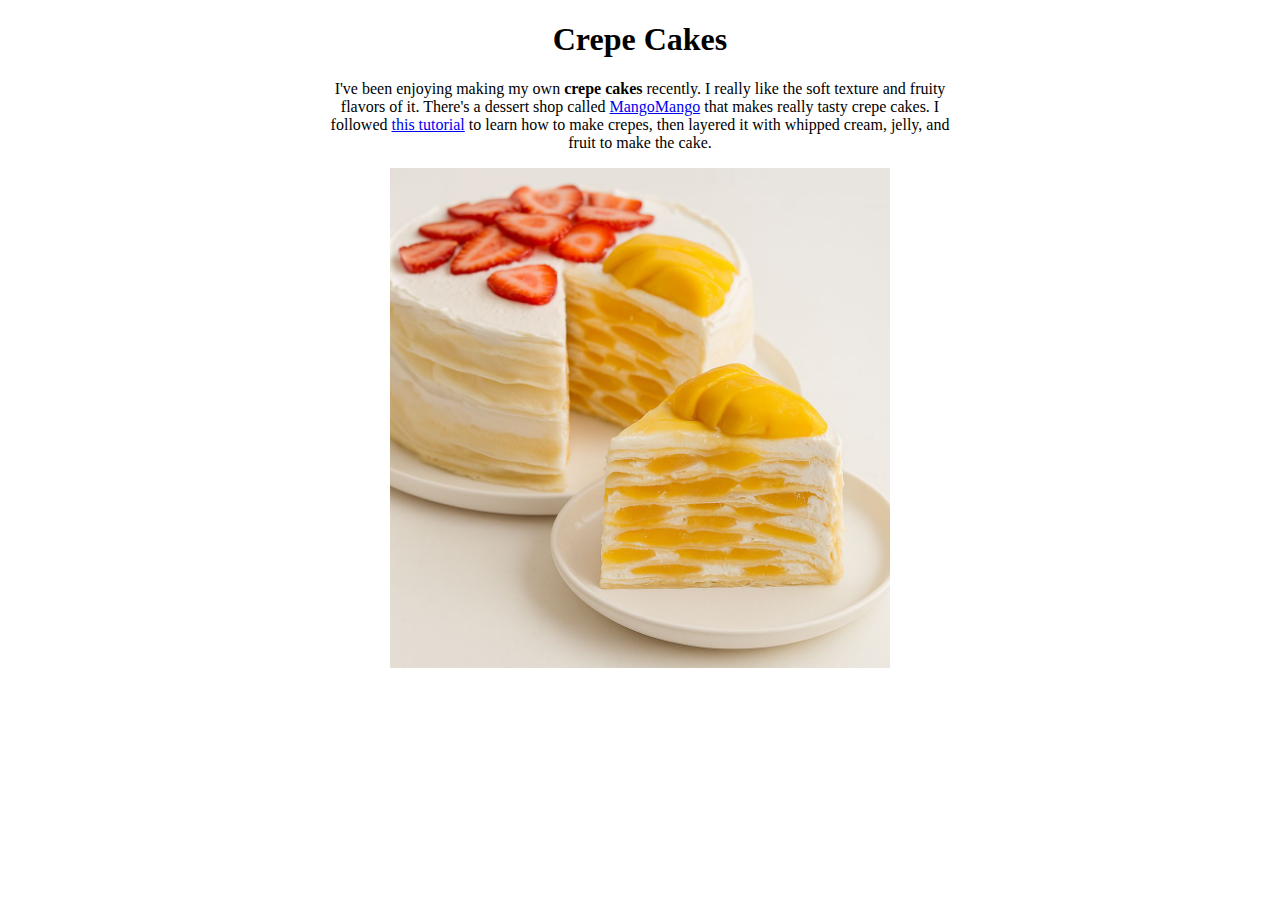
<file: A6_firstWebpage/index.html>
<!DOCTYPE html>
<html>
  <head>
    <meta charset="utf-8">

    <title>Assignment 6</title>
    <link href="https://fonts.googleapis.com/css?family=Open+Sans+Condensed:300|Sonsie+One" rel="stylesheet" type="text/css">
    <!-- <link rel="stylesheet" href="style.css"> -->

  </head>
  <body style= "width: 50%; text-align: center; margin: auto;">
    <h1>Crepe Cakes</h1>

    <p>I've been enjoying making my own <strong>crepe cakes</strong> recently. I really like the soft texture and fruity flavors of it. There's a dessert shop called <a href="https://www.mangomangodessert.com/">MangoMango</a> that makes really tasty crepe cakes. I followed <a href="https://www.youtube.com/watch?v=FfGjDceNRVo&t=588s">this tutorial</a> to learn how to make crepes, then layered it with whipped cream, jelly, and fruit to make the cake.</p>

    <img
        src="crepeCake.jpg"
        alt="Strawberry and mango crepe cake"
        width="500" />
  </body>
  </html>
</file>
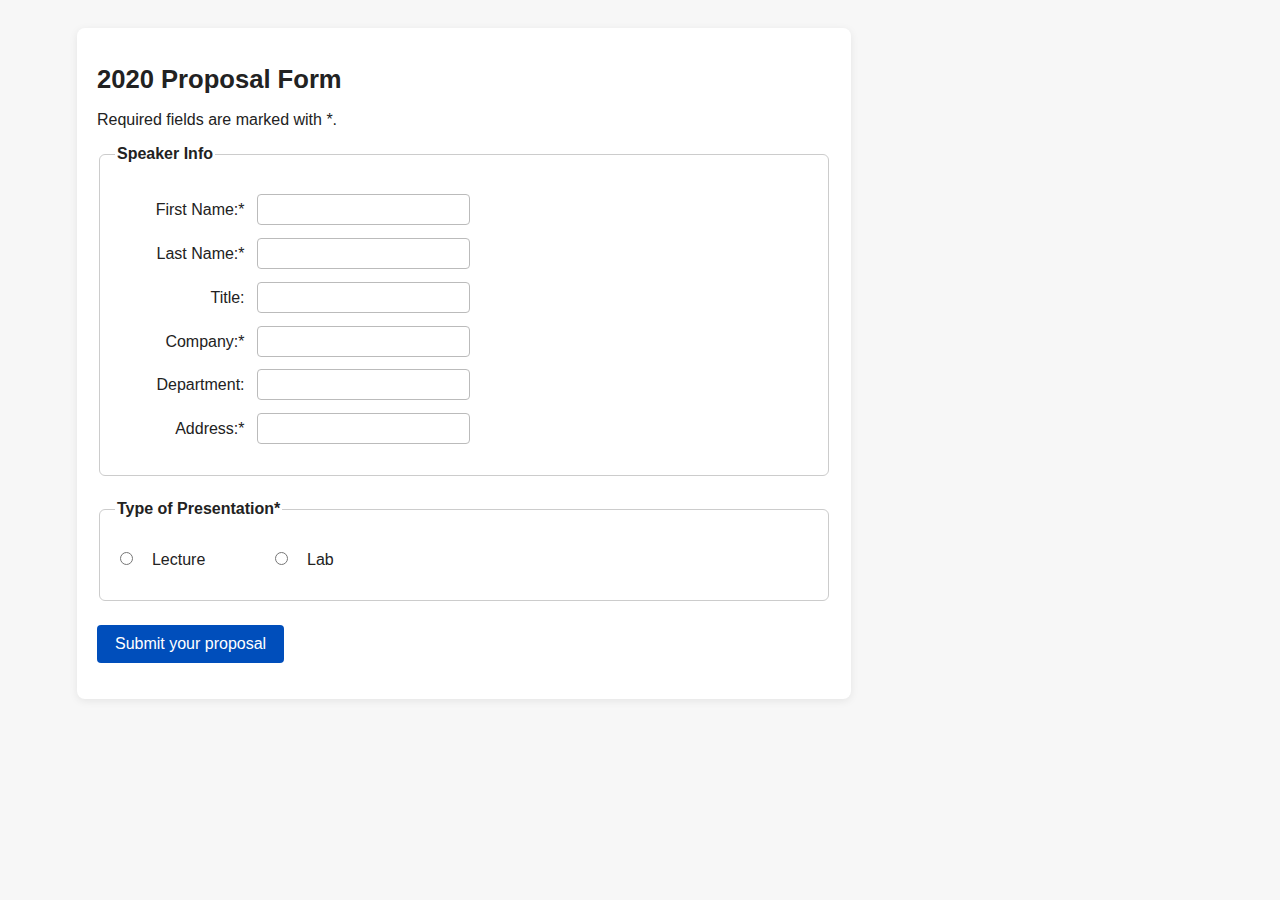
<file: A11_forms/form-exercise1.html>
<!DOCTYPE html>
<html lang="en">
<head>
<meta charset="utf-8" />
<title>2020 Speaker Proposal Form</title>
<!-- note that case matters for the link to the CSS file. 
 --- make sure the case of your file names and directories match. -->
 <link rel="stylesheet"  href="css/form.css" />  

<!-- allow html5 to run in older versions of IE -->   
<!--[if lt IE 9]>
  <script src="http://html5shiv.googlecode.com/svn/trunk/html5.js"></script>
  <![endif]-->

</head>

<body>

<div id="wrapper">
<form action="" method="post" id="proposal2020">

<div id="formcol1">


 <h1>2020 Proposal Form</h1>
 <p>Required fields are marked with *.</p>

 <fieldset>
 <legend>Speaker Info</legend>
    <ul>
        <li>
            <label for="fstspkr1">First Name:*</label>
            <input id="fstspkr1" name="fstspkr1" type="text" class="reqfield" />
        </li>
        <li>
            <label for="lstname1">Last Name:*</label>
            <input id="lstname1" name="lstname1" type="text" class="reqfield" />
        </li>
        <li>
            <label for="spkrtitle1">Title:</label>
            <input id="spkrtitle1" name="spkrtitle1" type="text"/>
        </li>
        <li>
            <label for="company1">Company:*</label>
            <input id="company1" name="company1" type="text" class="reqfield" />
        </li>
        <li>
            <label for="department1">Department:</label>
            <input id="department1" name="department1" type="text"/>
        </li>
        <li>
            <label for="address1">Address:*</label>
            <input id="address1" name="address1" type="text" class="reqfield" />
        </li>
    </ul>
</fieldset>
</div> <!-- end of formcol1 div -->

<div id="multchoice">
    
    <fieldset>
    <legend>Type of Presentation*</legend>
        <p>
        <span><input value="1" id="TypeofPres_lec" name="p-type"
        type="radio"/><label for="TypeofPres_lec">Lecture</label>
        </span>
        <span><input value="2" id="TypeofPres_lab" name="p-type"
        type="radio"/><label for="TypeofPres_lab">Lab</label></span>
        </p>
    </fieldset>

    <p class="submit-button">    
        <input type="submit" value="Submit your proposal" />
    </p>
</div> <!-- end of multchoice div -->


</form>

	
</div> <!-- end wrapper div -->
</body>
</html>
</file>
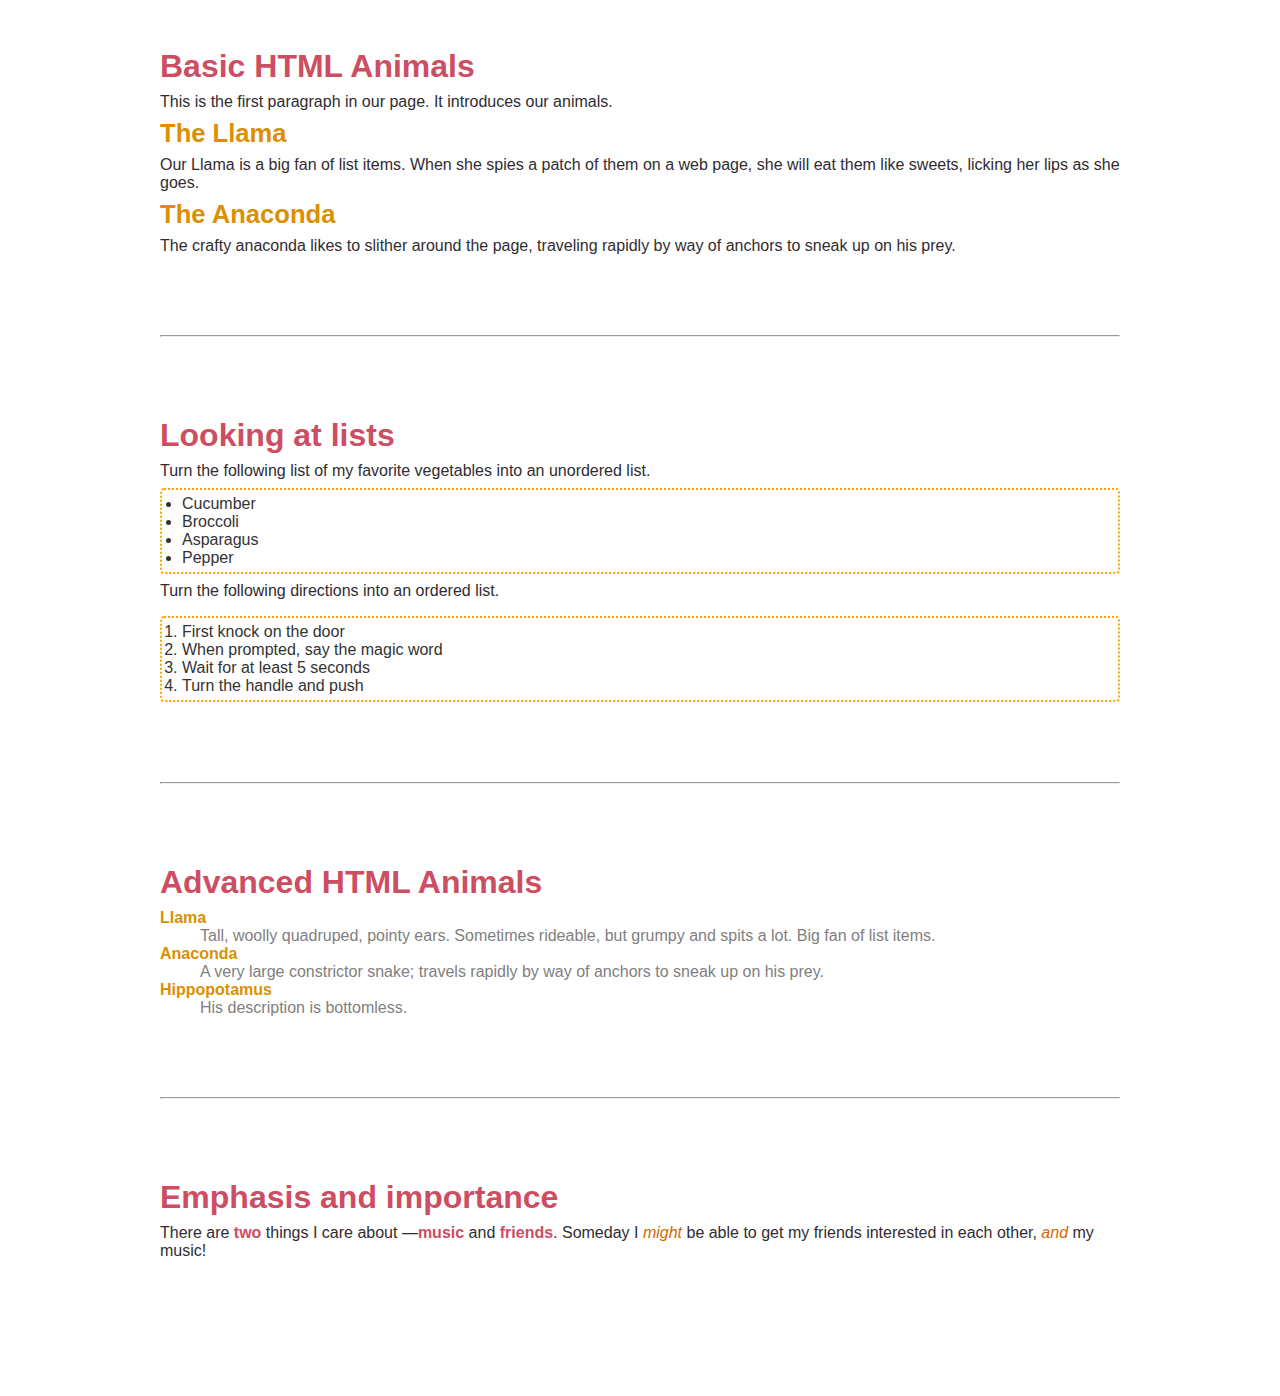
<file: A7_cssBasics/A7.html>
<!DOCTYPE html>
<html>
  <head>
    <meta charset="utf-8">

    <title>Assignment 7</title>
    <link href="https://fonts.googleapis.com/css?family=Open+Sans+Condensed:300|Sonsie+One" rel="stylesheet" type="text/css">
    <link rel="stylesheet" href="style.css">

  </head>
  <body>
    <!-- EXERCISE 1 -->
    <h1>Basic HTML Animals</h1>

    <p>This is the first paragraph in our page. It introduces our animals.</p>

    <h2>The Llama</h2>

    <p>Our Llama is a big fan of list items. When she spies a patch of them on a web page, she will eat them like sweets, licking her lips as she goes.</p>

    <h2>The Anaconda</h2>

    <p>The crafty anaconda likes to slither around the page, traveling rapidly by way of anchors to sneak up on his prey.</p>

    <hr>

    <!-- EXERCISE 2 -->
    <h1>Looking at lists</h1>

    <p>Turn the following list of my favorite vegetables into an unordered list.</p>

    <ul>
    <li>Cucumber</li>
    <li>Broccoli</li>
    <li>Asparagus</li>
    <li>Pepper</li>
    </ul>

    <p>Turn the following directions into an ordered list.</p>

    <ol>
    <li>First knock on the door</li>
    <li>When prompted, say the magic word</li>
    <li>Wait for at least 5 seconds</li>
    <li>Turn the handle and push</li>
    </ol>

    <hr>

    <!-- EXERCISE 3 -->
    <h1>Advanced HTML Animals</h1>

    <dl>
    <dt>Llama</dt>
    <dd>
        Tall, woolly quadruped, pointy ears. Sometimes rideable, but grumpy and
        spits a lot. Big fan of list items.
    </dd>
    <dt>Anaconda</dt>
    <dd>
        A very large constrictor snake; travels rapidly by way of anchors to sneak
        up on his prey.
    </dd>
    <dt>Hippopotamus</dt>
    <dd>His description is bottomless.</dd>
    </dl>

    <hr>

    <!-- EXERCISE 4 -->
    <h1>Emphasis and importance</h1>

    <p> There are <strong>two</strong> things I care about —<strong>music</strong> and <strong>friends</strong>. Someday I <em>might</em> be able to get my friends interested in each other, <em>and</em> my music!</p>
  </body>
  </html>
</file>
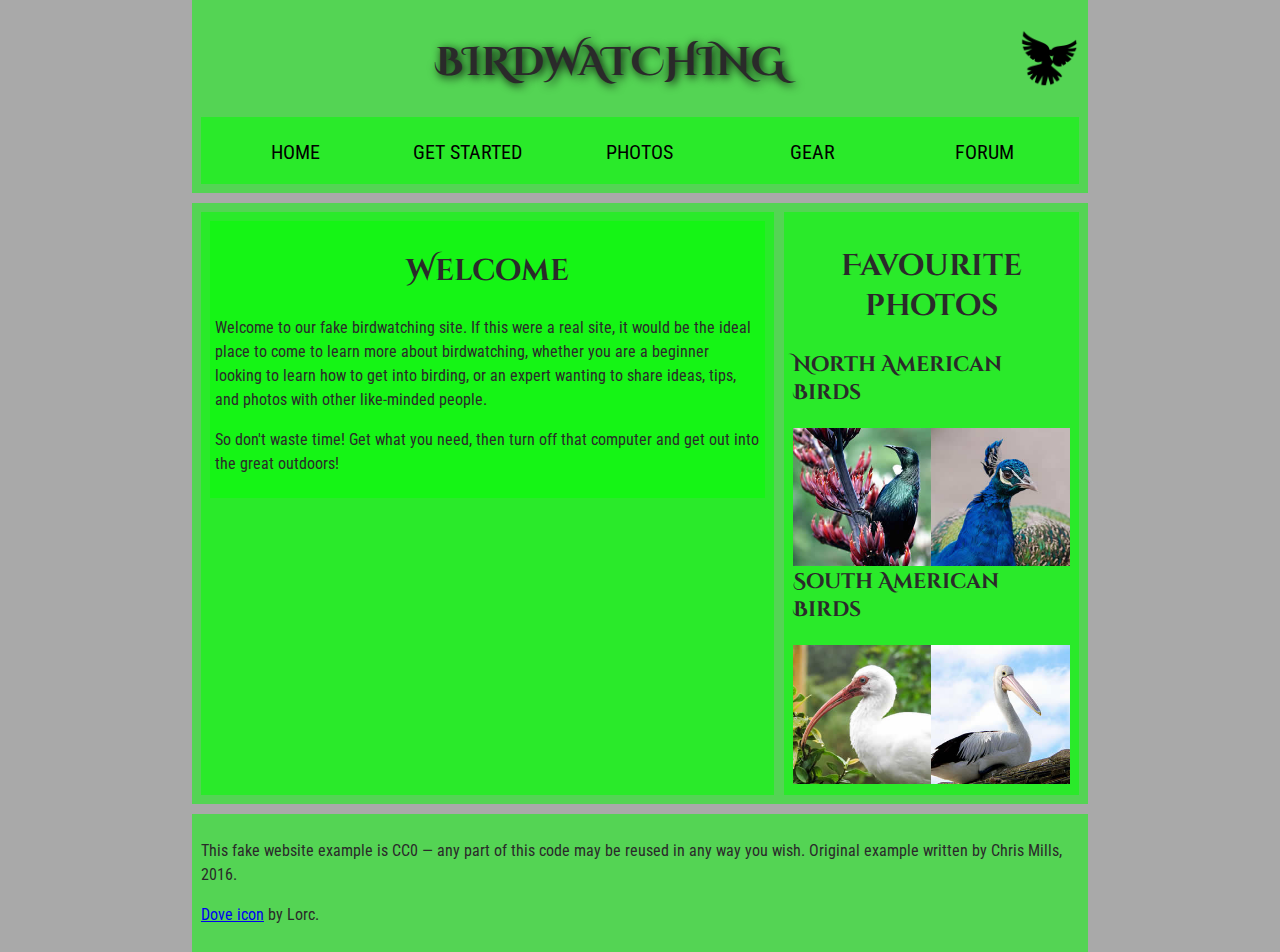
<file: A8_addingStructure/birdwatching.html>
<!DOCTYPE html>
<html lang="en">
  <head>
    <meta charset="utf-8">
    <title>Birds</title>
    <link href="https://fonts.googleapis.com/css?family=Roboto+Condensed:300%7CCinzel+Decorative:700" rel="stylesheet">
    <link rel="stylesheet" href="bwStyle.css">

    <!--[if lt IE 9]>
      <script src="https://cdnjs.cloudflare.com/ajax/libs/html5shiv/3.7.3/html5shiv.js"></script>
    <![endif]-->
  </head>

  <body>
    <!-- <div class="flex-container"> -->

    <header role="banner">
        <h1>Birdwatching</h1>
        <img src="images/dove.png" alt="a simple dove logo">

        <nav>
            <ul>
                <li><span>Home</span></li>
                <li><a href="#">Get started</a></li>
                <li><a href="#">Photos</a></li>
                <li><a href="#">Gear</a></li>
                <li><a href="#">Forum</a></li>
            </ul>
        </nav>
    </header>

    <main>
      
    <section>
      <article>
        <h2>Welcome</h2>
        
        
        <p>Welcome to our fake birdwatching site. If this were a real site, it would be the ideal place to come to learn more about birdwatching, whether you are a beginner looking to learn how to get into birding, or an expert wanting to share ideas, tips, and photos with other like-minded people.</p>

        <p>So don't waste time! Get what you need, then turn off that computer and get out into the great outdoors!</p>
        </article>
    </section>

    <!-- <section> -->
      <aside role="complementary">
        <h2>Favourite photos</h2>
        <h3>North American Birds</h3>

        <a href="images/favorite-1.jpg"><img src="images/favorite-1_th.jpg" alt="Small black bird, black claws, long black slender beak, links to larger version of the image"></a>
        
        <a href="images/favorite-2.jpg"><img src="images/favorite-2_th.jpg" alt="Top half of a pretty bird with bright blue plumage on neck, light colored beak, blue headdress, links to larger version of the image"></a>
        <h3>
        South American Birds
        </h3>
        <a href="images/favorite-3.jpg"><img src="images/favorite-3_th.jpg" alt="Top half of a large bird with white plumage, very long curved narrow light colored break, links to larger version of the image"></a>
        <a href="images/favorite-4.jpg"><img src="images/favorite-4_th.jpg" alt="Large bird, mostly white plumage with black plumage on back and rear, long straight white beak, links to larger version of the image"></a>
      </aside>
    <!-- </section> -->
    </main>

    <footer>
      <p>This fake website example is CC0 — any part of this code may be reused in any way you wish. Original example written by Chris Mills, 2016.</p>

      <p><a href="http://game-icons.net/lorc/originals/dove.html">Dove icon</a> by Lorc.</p>
      </div>
    </footer>
  <!-- </div> -->

  </body>
</html>
</file>
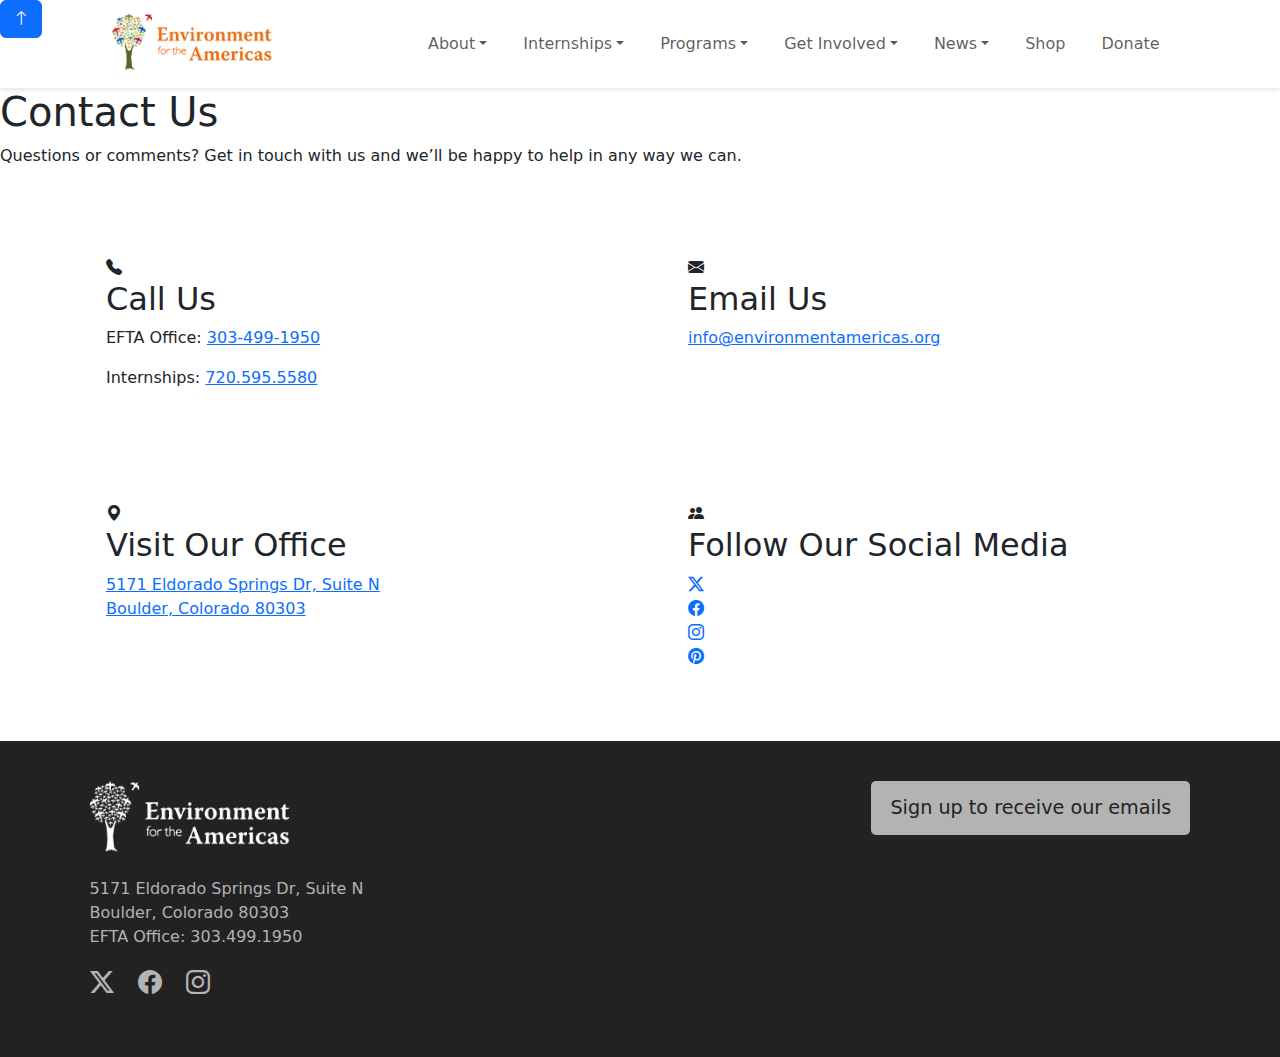
<file: finalProject/contact.html>
<!DOCTYPE html>
<html lang="en">
<head>
    <meta charset="UTF-8">
    <meta name="viewport" content="width=device-width, initial-scale=1.0">
    <title>Contact Us | Environment for the Americas</title>
    <link rel="icon" href="images/EFTA_favicon.png" type="image/x-icon">
    <link href="https://cdnjs.cloudflare.com/ajax/libs/bootstrap/5.3.0/css/bootstrap.min.css" rel="stylesheet">
    <link rel="preconnect" href="https://fonts.googleapis.com">
    <link href="https://fonts.googleapis.com/css2?family=Raleway:wght@400;600;700&display=swap" rel="stylesheet">
    <link rel="stylesheet" href="https://cdn.jsdelivr.net/npm/bootstrap-icons@1.11.1/font/bootstrap-icons.css">
    <link href="style.css" rel="stylesheet">
   
</head>
<body>
    <div id="navbar-placeholder"></div>

    <header>
        <div class="black-overlay"></div>
        <div class="header-content">
            <h1>Contact Us</h1>
            <div class="divider"></div>
            <p>Questions or comments? Get in touch with us and we’ll be happy to help in any way we can.</p>
        </div>
    </header>

    <main id="maincontent">
        <section class="contact-info container py-5">
            <div class="row g-5">
          
              <div class="col-md-6">
                <div class="info-card p-4">
                  <i class="bi bi-telephone-fill icon"></i>
                  <h2>Call Us</h2>
                  <p>EFTA Office: <a href="">303-499-1950</a></p>
                  <p>Internships: <a href="">720.595.5580</a></p>
                </div>
              </div>
          
              <div class="col-md-6">
                <div class="info-card p-4">
                  <i class="bi bi-envelope-fill icon"></i>
                  <h2>Email Us</h2>
                  <a href="tempPage.html">info@environmentamericas.org</a>
                </div>
              </div>
          
              <div class="col-md-6">
                <div class="info-card p-4">
                  <i class="bi bi-geo-alt-fill icon"></i>
                  <h2>Visit Our Office</h2>
                  <a href="https://maps.app.goo.gl/yMAkmSGNGHXE9nzL7" target="_blank">5171 Eldorado Springs Dr, Suite N<br>
                     Boulder, Colorado 80303</a>
                </div>
              </div>
          
              <div class="col-md-6">
                <div class="info-card p-4">
                  <i class="bi bi-people-fill icon"></i>
                  <h2>Follow Our Social Media</h2>
                  <ul class="list-unstyled mb-0">
                    <li>
                        <a href="https://x.com/enviroamericas" target="_blank" aria-label="Twitter X"><i class="bi bi-twitter-x"></i></a>
                      </li>
                      <li>
                          <a href="https://www.facebook.com/EnvironmentfortheAmericas" target="_blank" aria-label="Facebook"><i class="bi bi-facebook"></i></a>
                      </li>
                      <li>
                          <a href="https://www.instagram.com/environmentamericas/" target="_blank" aria-label="Instagram"><i class="bi bi-instagram"></i></a>
                      </li>
                    <li>
                        <a href="https://www.pinterest.com/efta/" target="_blank" aria-label="Pinterest"><i class="bi bi-pinterest"></i></a>
                    </li>
                  </ul>
                </div>
              </div>
          
            </div>
          </section>
    </main>

    <button id="scrollTopBtn" class="btn btn-primary position-fixed" aria-label="Scroll to top">
        <i class="bi bi-arrow-up"></i>
    </button>      

    <div id="footer-placeholder"></div>

    <script src="https://cdnjs.cloudflare.com/ajax/libs/bootstrap/5.3.0/js/bootstrap.bundle.min.js"></script>
    <script src="script.js"></script>

</body>
</html>
</file>
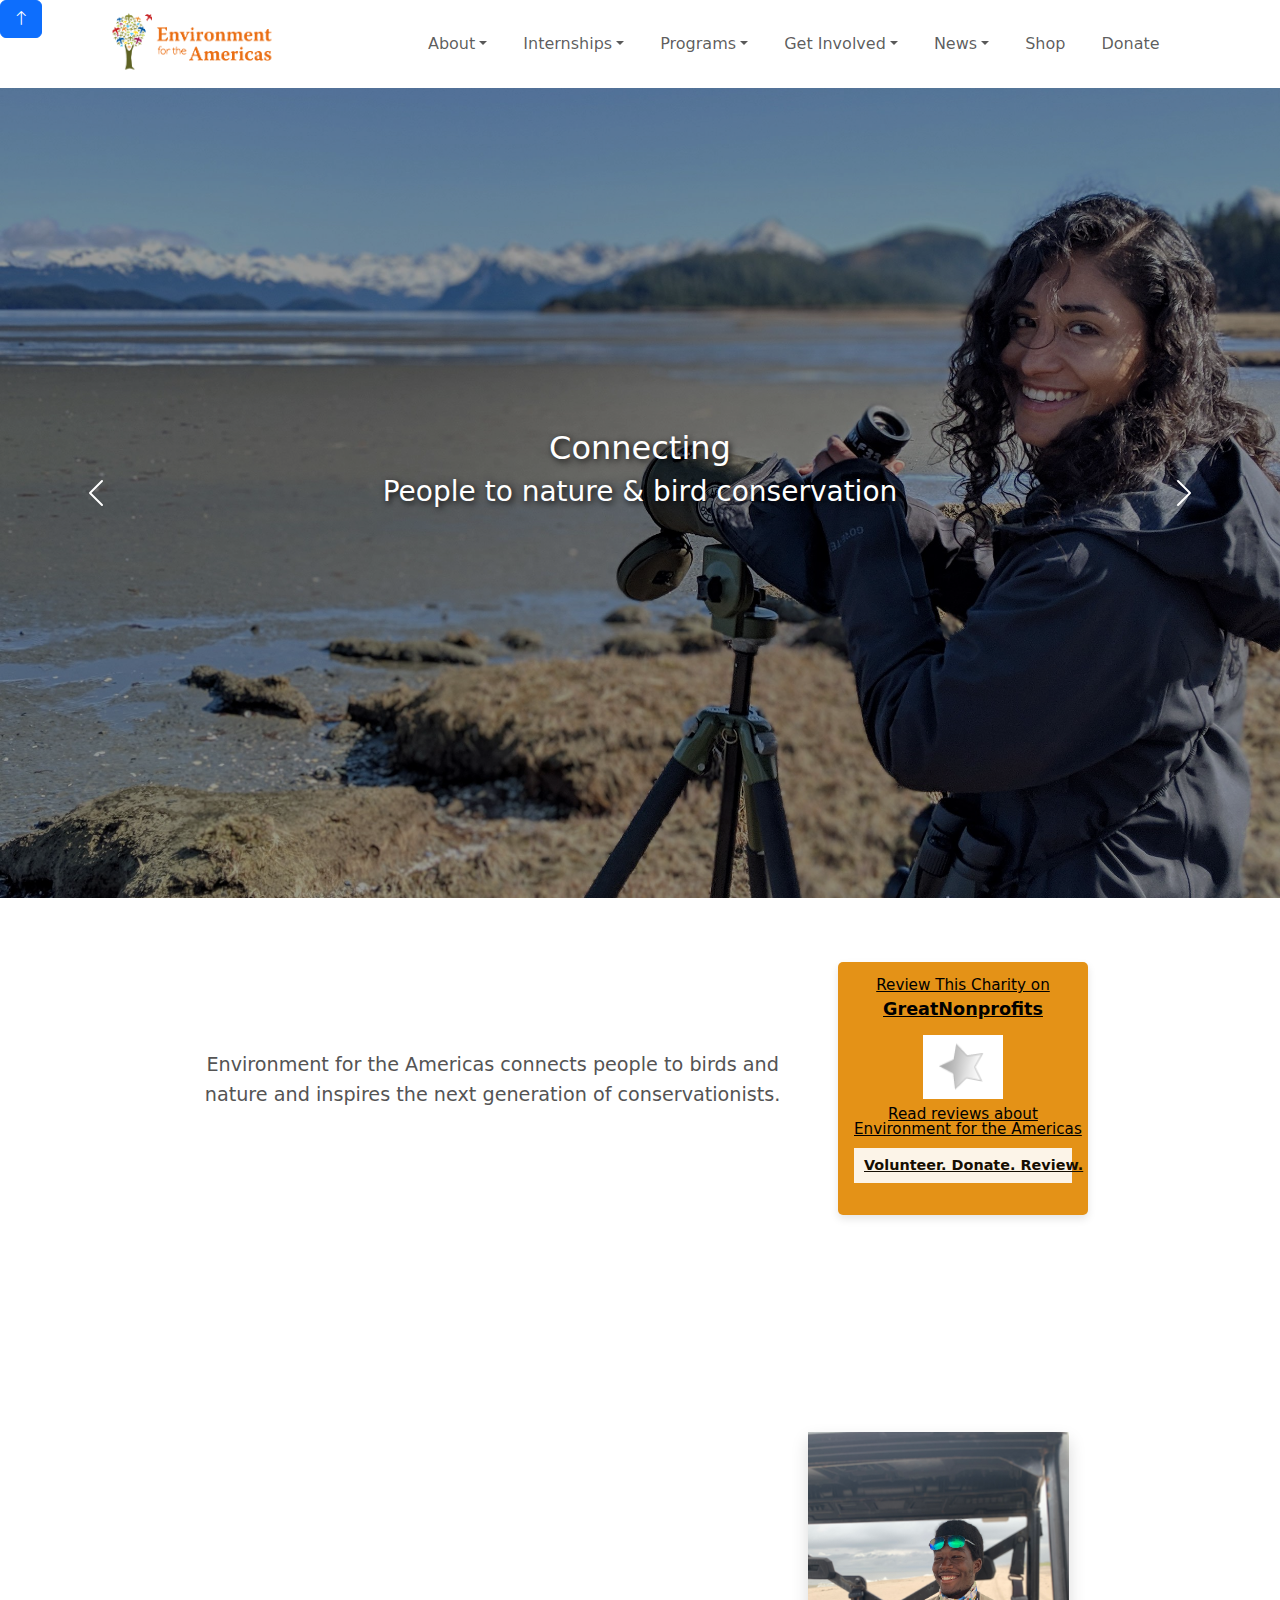
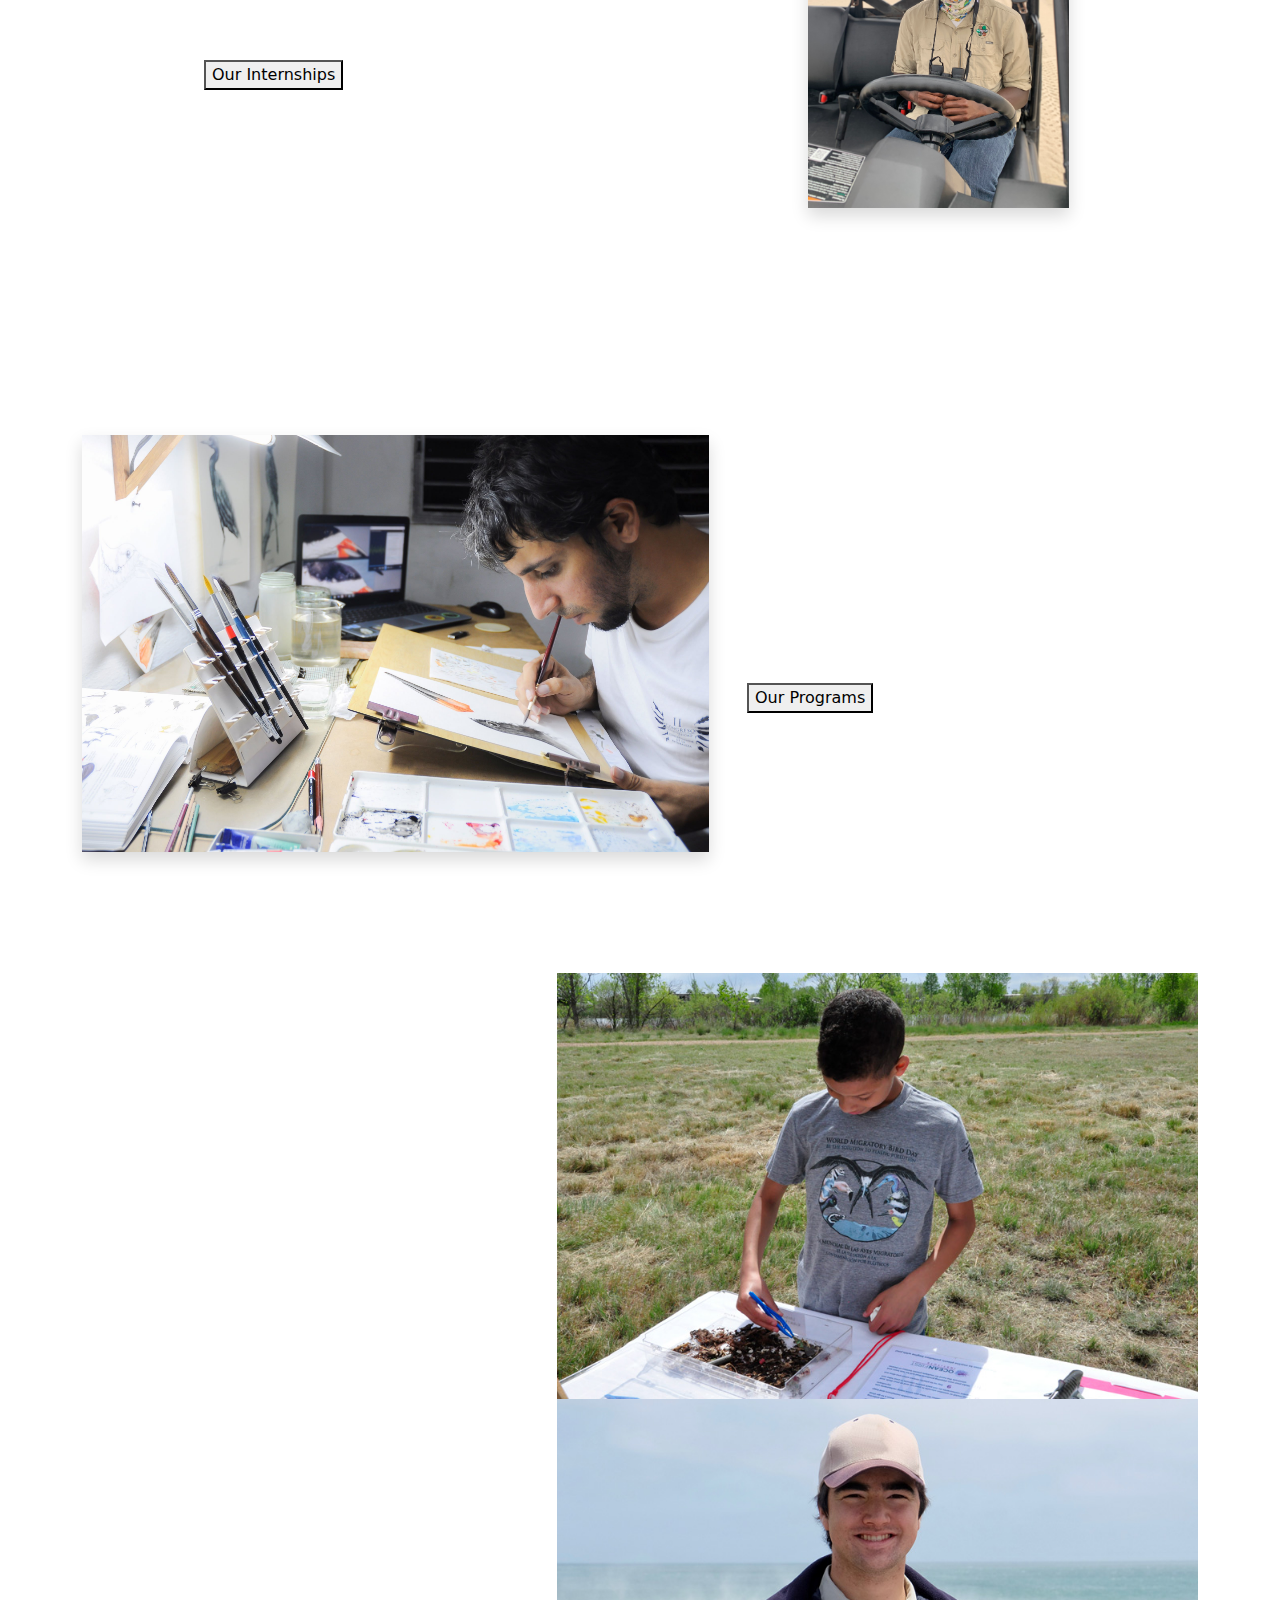
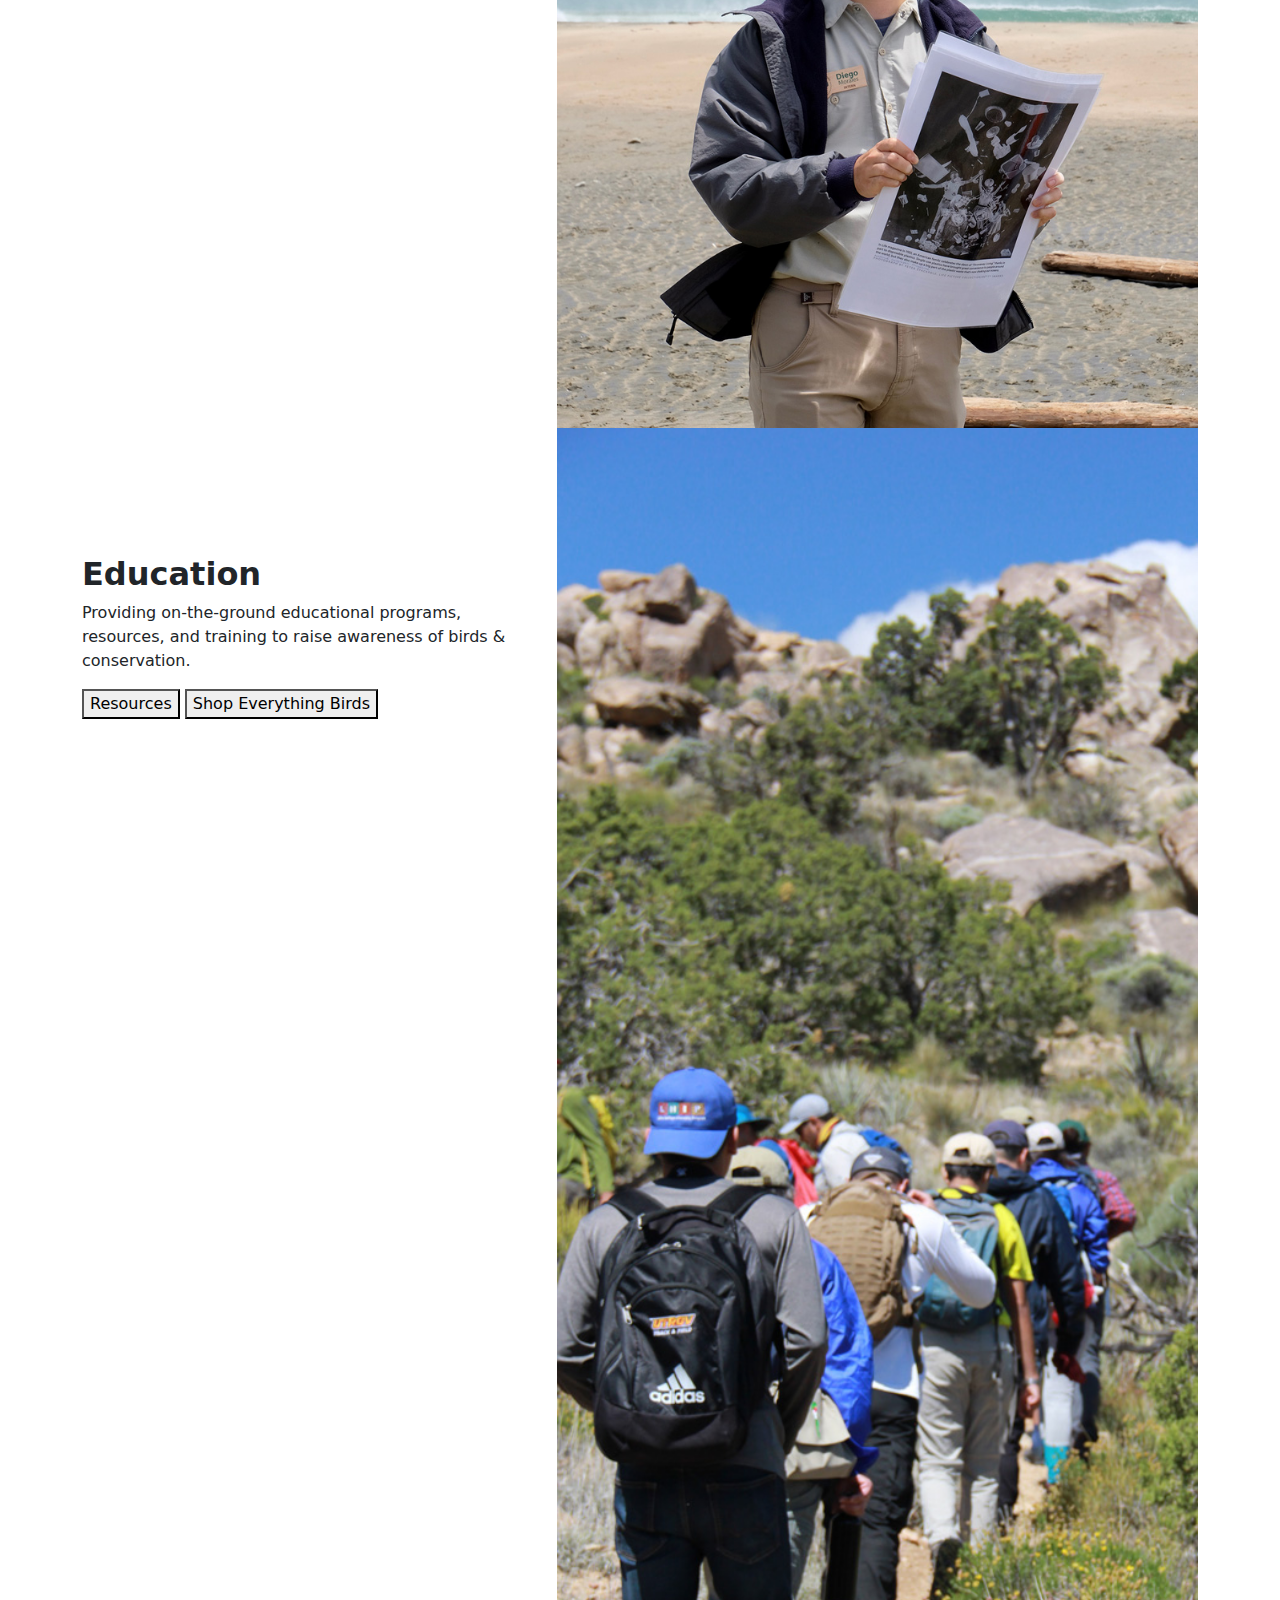
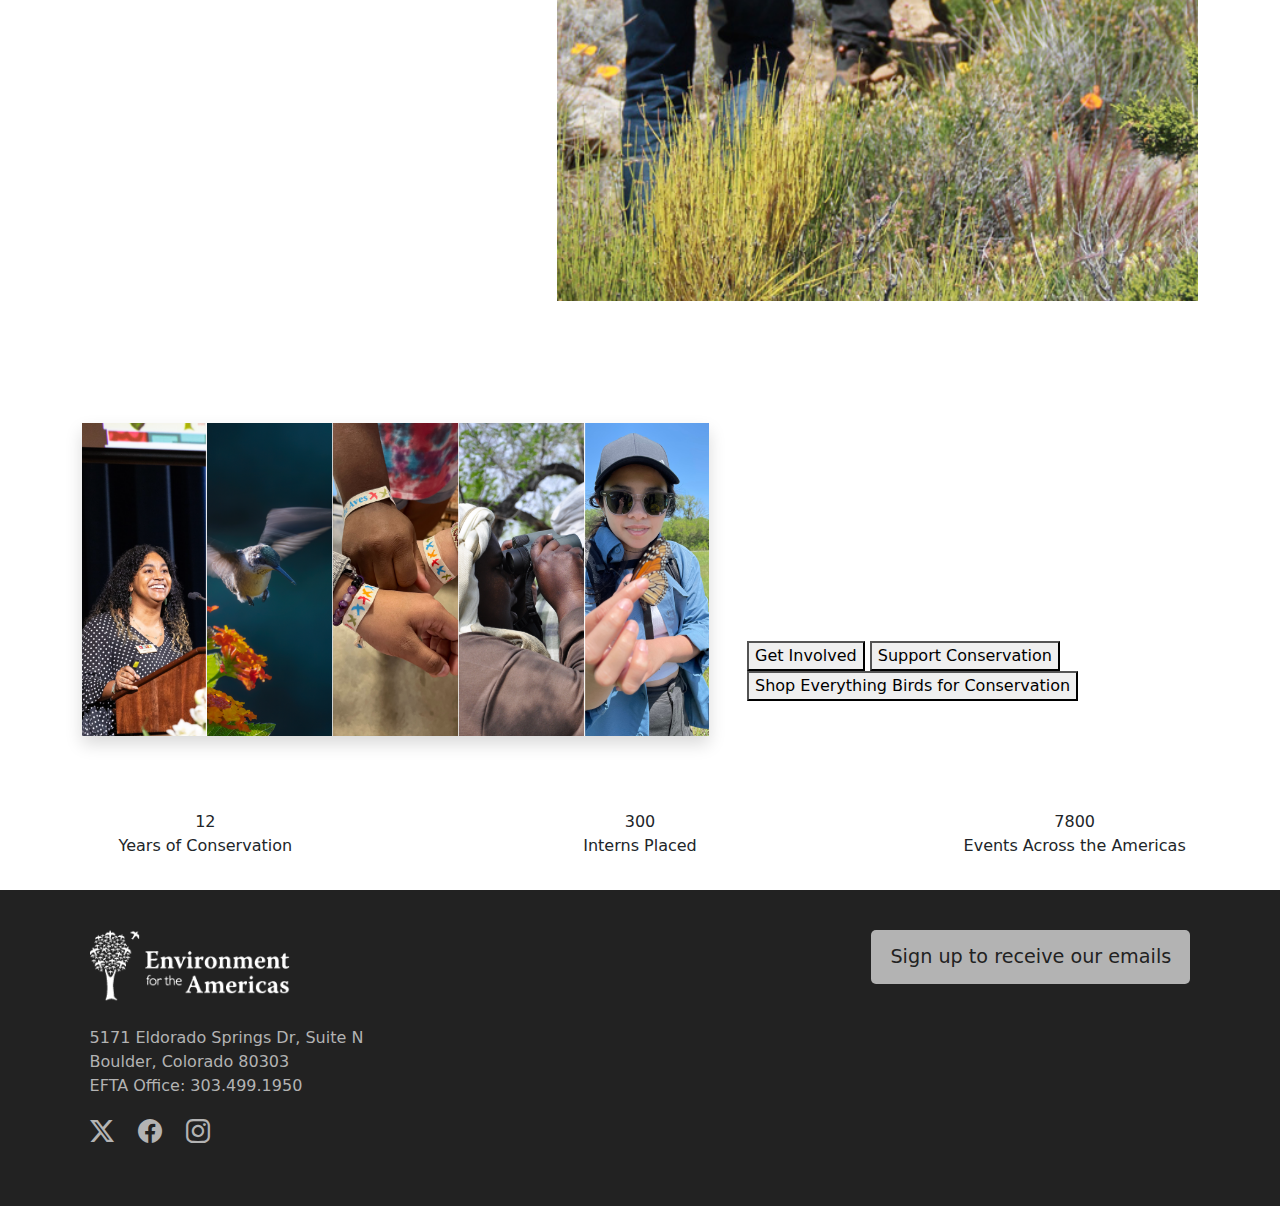
<file: finalProject/home.html>
<!DOCTYPE html>
<html lang="en">
<head>
    <meta charset="UTF-8">
    <meta name="viewport" content="width=device-width, initial-scale=1.0">
    <title>Home | Environment for the Americas</title>
    <link rel="icon" href="images/EFTA_favicon.png" type="image/x-icon">
    <link href="https://cdnjs.cloudflare.com/ajax/libs/bootstrap/5.3.0/css/bootstrap.min.css" rel="stylesheet">
    <link rel="preconnect" href="https://fonts.googleapis.com">
    <link href="https://fonts.googleapis.com/css2?family=Raleway:wght@400;600;700&display=swap" rel="stylesheet">
    <link rel="stylesheet" href="https://cdn.jsdelivr.net/npm/bootstrap-icons@1.11.1/font/bootstrap-icons.css">
    <link href="style.css" rel="stylesheet">
   
</head>
<body>
    <div id="navbar-placeholder"></div>

    <h1 class="visually-hidden">Environment for the Americas</h1>
    <div id="introCarousel" class="carousel slide carousel-fade" data-bs-ride="carousel" data-bs-interval="5000" data-bs-pause="false">
        <div class="carousel-inner">
          <div class="carousel-item active">
            <img src="images/connecting.jpg" alt="" class="d-block w-100">
            <div class="carousel-caption">
              <h2>Connecting</h2>
              <h3>People to nature & bird conservation</h3>
            </div>
          </div>
          <div class="carousel-item">
            <img src="images/protecting.jpg" alt="" class="d-block w-100">
            <div class="carousel-caption">
              <h2>Protecting</h2>
              <h3>Birds and their habitats</h3>
            </div>
          </div>
          <div class="carousel-item">
            <img src="images/inspiring.jpg" alt="" class="d-block w-100">
            <div class="carousel-caption">
              <h2>Inspiring</h2>
              <h3>The next generation of conservationists</h3>
            </div>
          </div>
        </div>
      
        <button class="carousel-control-prev" type="button" data-bs-target="#introCarousel" data-bs-slide="prev">
        <span class="carousel-control-prev-icon"></span>
          <span class="visually-hidden">Previous</span>
        </button>
        <button class="carousel-control-next" type="button" data-bs-target="#introCarousel" data-bs-slide="next">
            <span class="carousel-control-next-icon"></span>
          <span class="visually-hidden">Next</span>
        </button>
    </div>  

    <main id="maincontent"> 
      
    <div class="about-section">
        <div class="about-content">
          <p>
            Environment for the Americas connects people to birds and nature and inspires 
            the next generation of conservationists.
          </p>
        </div>
      
        <a class="badge" href="https://greatnonprofits.org/org/environment-for-the-americas?badge=1" target="_blank">
          <p class="badge-subtext">Review This Charity on</p>
          <p class="badge-title">GreatNonprofits</p>
          <p class="visually-hidden">(opens in new tab)</p>
          <img src="images/nonprofitLogo.png" alt="">
          <p class="badge-subtext">Read reviews about <br>Environment for the Americas</p>
          <p class="badge-footer">Volunteer. Donate. Review.</p>
        </a>
      </div>

      <section style="padding: 5rem clamp(0rem, 15vw, 13rem);" class="nextGenSect text-white">
        <div class="container py-5">
          <div class="row align-items-center">
            <div class="col-md-8">
              <h2 class="fw-bold">Next Generation</h2>
              <p>Changing the face of conservation through internships for early career professionals.</p>
              <button>Our Internships</button>
            </div>
            <div class="col-md-4 text-center">
              <img style="max-width: 95%; margin: 1.6rem 0;" src="images/cartDriver.png" class="img-fluid shadow nextgen-img" alt="">
            </div>
          </div>
        </div> 
      </section>

      <section class="text-white">
        <div class="container py-5">
          <div class="row align-items-center">
            <div style="padding-right: 1.6rem;" class="col-md-7 align-items-center">
                <img style="margin: 1.6rem 0;" src="images/inspiring.jpg" class="img-fluid shadow nextgen-img" alt="">
            </div>
            <div class="col-md-5">
              <h2 class="fw-bold">Bird Conservation</h2>
              <p>Inspiring conservation across the Americas through research, education, and outreach.</p>
              <button>Our Programs</button>
            </div>
          </div>
        </div> 
      </section>

      <section class="educationSect">
        <div class="educationContainer container py-5">
          <div class="row align-items-center">
            <div style="padding-right: 1.6rem;" class="col-md-5 align-items-center">
                <h2 class="fw-bold">Education</h2>
                <p>Providing on-the-ground educational programs, resources, and training to raise awareness of birds & conservation.</p>
                <button>Resources</button>
                <button>Shop Everything Birds</button>
            </div>
            <div class="collage col-md-7">
                <div style="flex: 1; display: flex; flex-direction: column;">
                    <img src="images/kidGreyShirt.jpg"
                            alt=""
                            style="width: 100%; height: 50%; object-fit: cover;">
                    <img src="images/hatMan.jpg"
                            alt=""
                            style="width: 100%; height: 50%; object-fit: cover;">
                </div>
                <div style="flex: 1;">
                    <img src="images/hikingGroup.jpg" 
                        alt="" 
                        style="width: 100%; height: 100%; object-fit: cover;">
                </div>
            </div>
          </div>
        </div> 
      </section>

      <section class="text-white">
        <div class="container py-5">
          <div class="row align-items-center">
            <div style="padding-right: 1.6rem;" class="col-md-7 align-items-center">
                <img style="margin: 1.6rem 0;" src="images/involvedCollage.png" class="img-fluid shadow nextgen-img" alt="">
            </div>
            <div class="col-md-5">
              <h2 class="fw-bold">Get Involved</h2>
              <p>Your support helps us to manage our programs. Every dollar donated to Environment for the Americas helps us support programs, provide education materials to communities, and advance our work for birds and nature across the Americas.</p>
              <button>Get Involved</button>
              <button>Support Conservation</button>
              <button>Shop Everything Birds for Conservation</button>
            </div>
          </div>
        </div> 
      </section>

      <div class="stats-section">
        <ul class="row list-unstyled text-center">
          <li class="stat col-md-4">
            <span class="stat-number">12</span>
            <div class="stat-line"></div>
            <p class="stat-label">Years of Conservation</p>
          </li>
          <li class="stat col-md-4">
            <span class="stat-number">300</span>
            <div class="stat-line"></div>
            <p class="stat-label">Interns Placed</p>
          </li>
          <li class="stat col-md-4">
            <span class="stat-number">7800</span>
            <div class="stat-line"></div>
            <p class="stat-label">Events Across the Americas</p>
          </li>
        </ul>
      </div>   

    </main>

    <button id="scrollTopBtn" class="btn btn-primary position-fixed" aria-label="Scroll to top">
      <i class="bi bi-arrow-up"></i>
    </button>      

    <div id="footer-placeholder"></div>

    <script src="https://cdnjs.cloudflare.com/ajax/libs/bootstrap/5.3.0/js/bootstrap.bundle.min.js"></script>
    <script src="script.js"></script>

</body>
</html>
</file>
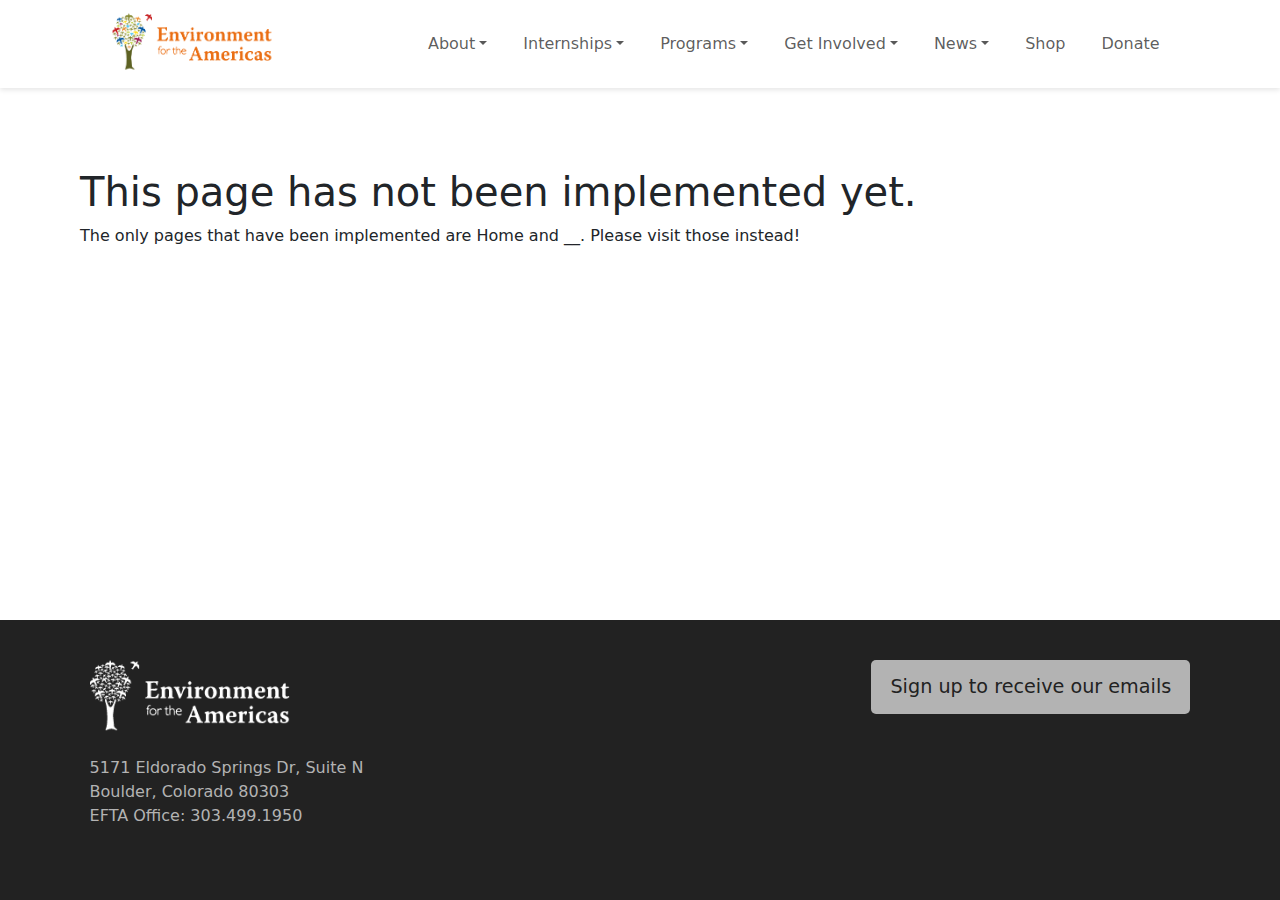
<file: finalProject/tempPage.html>
<!DOCTYPE html>
<html lang="en">
<head>
    <meta charset="UTF-8">
    <meta name="viewport" content="width=device-width, initial-scale=1.0">
    <title>Unavailable Page | Environment for the Americas</title>
    <link href="https://cdnjs.cloudflare.com/ajax/libs/bootstrap/5.3.0/css/bootstrap.min.css" rel="stylesheet">
    <link href="style.css" rel="stylesheet">
   
</head>
<body>
    <div id="navbar-placeholder"></div>

    <main style="margin: 5em;">
        <h1>This page has not been implemented yet.</h1>
        <p>The only pages that have been implemented are Home and __. Please visit those instead!</p>
    </main>

    <div id="footer-placeholder"></div>

    <script src="https://cdnjs.cloudflare.com/ajax/libs/bootstrap/5.3.0/js/bootstrap.bundle.min.js"></script>
    <script src="script.js"></script>

</body>
</html>
</file>
<file: A11_forms/css/form.css>
@charset "UTF-8";

body {
    font-family: Arial, Helvetica, sans-serif;
    background-color: #f7f7f7;
    color: #222;
    padding: 20px;
}

h1 {
    font-size: 1.6em;
}

/* form styling */

#wrapper {
    width: 60%;
    margin-left: 4%;
    background: #fff;
    padding: 20px;
    border-radius: 8px;
    box-shadow: 0 2px 8px rgba(0,0,0,0.08);
}

fieldset {
    margin-bottom: 1.5em;
    padding: 15px;
    border: 1px solid #ccc;
    border-radius: 6px;
}

legend {
    font-weight: bold;
}

div#formcol1 {
	float:left;	
	width: 100%;
}

#formcol1 ul li {
    margin-bottom: 0.8em;
}

#formcol1 li {
	list-style:none;
}

label {
	margin-right: .5em;
	width: 5.6em; /* I made this deliberately wide – come up with your own
	optimal width */
	display: inline-block; /* width will not work for “inline” elements such as
	“label”. Therefore we need to set it to “inline-block” */
	text-align: right;
}

select:focus, select:active, input:focus, input:active, input:focus + label,
input:active + label, label[for]:focus, label[for]:active {
	outline: 3px solid #87c7ff;
    background-color: #eef8ff !important;
}

input[type="text"],
select {
    padding: 6px;
    border: 1px solid #bbb;
    border-radius: 4px;
    font-size: 0.95em;
}

input[type="radio"] + label {
    padding: 0 1em;
	cursor: pointer;
}

#multchoice label {
	text-align: left;
}

.submit-button input[type="submit"] {
    padding: 10px 18px;
    font-size: 1em;
    background-color: #004ebb;
    color: #fff;
    border: none;
    border-radius: 4px;
    cursor: pointer;
}

.submit-button input[type="submit"]:hover {
    background-color: #003e95;
}

/* end of form css */
</file>
<file: A7_cssBasics/style.css>
body {
    background-color: white;
    color: #333333;
    /* font:
      1em / 1.4 "Helvetica Neue",
      "Helvetica",
      "Arial",
      sans-serif; */
    font: 1em / 1.4;
    font-family: Verdana, Geneva, Tahoma, sans-serif;
    padding: 3em 10em;
    margin: 0;
    margin-bottom: 5em;
}
  
  h1 {
    font-size: 2rem;
    margin: 0;
    color: rgb(205, 78, 99);
  }
  
  h2 {
    font-size: 1.6rem;
    margin: 0;
    color: rgb(220, 143, 0);
  }
  
  * {
    box-sizing: border-box;
  }
  
  p {
    color: rgb(49, 44, 49);
    margin: 0.5em 0;
  }
  
  ol {
    border: 2px dotted orange;
  }
  
  ul {
    border: 2px dotted orange;
    margin: auto;
  }
  
  ol,
  ul {
    padding: 5px 20px;
    border-radius: 4px;
  }
  

 dl {
    color: gray;
    margin: 0.5em 0;
  }
  
  dt {
    font-weight: bold;
    color: rgb(220, 143, 0);
  }
  
p strong {
  color: rgb(205, 78, 99);
} 

p,
em {
  margin: 0.5em 0;
}

em {
  color: rgb(210, 105, 1);
}

hr {
    margin: 5em 0;
}
</file>
<file: A8_addingStructure/bwStyle.css>
@charset "utf-8";
/* CSS Document */

/* || General setup */

html, body {
  margin: 0;
  padding: 0;
}

html {
  font-size: 10px;
  background-color: #a9a9a9;
}

body {
  width: 70%;
  min-width: 800px;
  margin: 0 auto;
}

/* || typography */

h1, h2, h3 {
  font-family: 'Cinzel Decorative', cursive;
  color: #2a2a2a;
}

p, input, li {
  font-family: 'Roboto Condensed', sans-serif;
  color: #2a2a2a;
}

h1 {
  font-size: 4rem;
  text-align: center;
  text-shadow: 2px 2px 10px black;
}

h2 {
  font-size: 3rem;
  text-align: center;
}

h3 {
  font-size: 2.1rem;
}

p, li {
  font-size: 1.6rem;
  line-height: 1.5;
}

/* || header layout */

header {
  margin-bottom: 10px;
  display: flex;
  flex-flow: row wrap;
}

body > * {
  background-color: red;
  padding: 1%;
}

main, header, nav, article, aside, footer, section {
  background-color: rgba(0,255,0,0.5);
  padding: 1%;
}

h1 {
  flex: 5;
  text-transform: uppercase;
}

header img {
  display: block;
  height: 60px;
  padding-top: 20.15px;
}

nav {
  height: 50px;
  flex: 100%;
  display: flex;
}

nav ul {
  padding: 0;
  list-style-type: none;
  flex: 2;
  display: flex;
}

nav li {
  display: inline;
  text-align: center;
  flex: 1;
}

nav a, nav span {
  display: inline-block;
  font-size: 2rem;
  height: 3rem;
  line-height: 1.7;
  text-transform: uppercase;
  text-decoration: none;
  color: black;

}

/* || main layout */

main {
  display: flex;
} 

article, section {
  flex: 4;
}

aside {
  flex: 2;
  margin-left: 10px;
  padding: 1%;
}

aside a {
  display: block;
  float: left;
  width: 50%;
}

aside img {
  max-width: 100%;
}

footer {
  margin-top: 10px;
}

/* HK additions */

main {
  flex: 3;
}

.flex-container {
  background-color: rgba(0, 255, 0, 0.5); 
  padding: 1%;
  display: flex;
  flex-wrap: wrap;
}
</file>
<file: finalProject/style.css>
html, body {
    height: 100%;
    margin: 0;
}

body {
    display: flex;
    flex-direction: column;
    min-height: 100vh; 
}

main {
    flex: 1;
}

.navbar {
    background-color: #fff;
    box-shadow: 0 2px 5px rgba(0, 0, 0, 0.1);
    padding: 0;
}
  
.navbar-brand img {
    width: 180px;
    height: auto;
    padding: 0;
}

a.navbar-brand {
    padding: 0;
}

.navbar-nav .nav-link:hover {
    color: #e56700;
}

.navbar-nav .nav-item {
    margin: 0 10px;
}

.navbar .container-fluid { padding: 0 8%; }

.dropdown-menu {
    background-color: #333;
    border: none;
    border-radius: 0;
}

.dropdown-item {
    color: #e5e5e5;
    font-size: 0.92em;
    padding: 8px 15px;
}

.dropdown-item:hover {
    background-color: #333;
    color: #FFB070;
}


/* Show dropdown on hover for desktop */
@media (min-width: 768px) {
    .nav-item.dropdown:hover .dropdown-menu {
        display: block;
        margin-top: 0; /* aligns directly under link */
    }
}

@media (max-width: 992px) {

    .dropdown-menu {
        background-color: #f8f8f8;
        border: none;
        border-radius: 0;
    }
    
    .dropdown-item {
        color: #4F4F4F;
        font-size: 0.92em;
        padding: 8px 15px;
    }
    
    .dropdown-item:hover {
        background-color: #E3E3E3;
        color: black;
    }

    .navbar-toggler {
        border: 0 !important;
    }
}




.site-footer {
    display: flex;
    justify-content: space-between;
    align-items: flex-start;
    flex-wrap: wrap;
    background-color: #222;
    color: #B3B3B3;
    padding: 2.5rem 7%;
    gap: 2rem;
  }
  
  .footer-left {
    flex: 1 1 300px;
  }
  
  .footer-left p {
    line-height: 1.5;
    margin: 0.5rem 0 1rem 0;
  }
  
  .footer-logo img {
    width: 200px;
    height: auto;
    margin-bottom: 1rem;
  }
  
  .footer-right {
    flex: 1 1 200px;
    display: flex;
    align-items: center;
    justify-content: flex-end;
  }

  .social-buttons li a i {
    color: #B3B3B3;          
  }

  .social-buttons li a:hover i {
    color: white;        
  }
  
  .subscribe-btn {
    background-color: #B3B3B3;
    color: #222;
    border: none;
    padding: 0.8rem 1.2rem;
    border-radius: 5px;
    font-size: 1.2rem;
    cursor: pointer;
    transition: background-color 0.3s;
  }
  
  .subscribe-btn:hover {
    background-color: #e67e00;
  }
  
  /* Responsive */
  @media (max-width: 768px) {
    .site-footer {
      flex-direction: column;
      align-items: center;
      text-align: center;
    }
  
    .footer-right {
      justify-content: center;
      margin-top: 1rem;
    }
  }
  
  
  
  

#introCarousel,
#introCarousel .carousel-inner,
#introCarousel .carousel-item {
  height: 90vh;
}

#introCarousel .carousel-item {
    position: relative; /* needed for overlay */
  }
  
  #introCarousel .carousel-item img {
    width: 100%;
    height: 100%;
    object-fit: cover;
  }
  
  /* Overlay to darken the image */
  #introCarousel .carousel-item::before {
    content: "";
    position: absolute;
    top: 0;
    left: 0;
    width: 100%;
    height: 100%;
    background-color: rgba(0, 0, 0, 0.4); /* semi-transparent black */
    z-index: 1;
  }
  
  /* Center caption inside carousel with shadow */
  #introCarousel .carousel-caption {
    display: flex;
    flex-direction: column;
    justify-content: center;
    align-items: center;
    height: 100%;
    text-align: center;
    color: #fff;
    z-index: 2; /* above overlay */
    text-shadow: 2px 2px 6px rgba(0,0,0,0.9); 
  }
  
  #introCarousel .carousel-caption h1 {
    font-size: clamp(1.5rem, 6vw, 5rem);
    margin: .9rem 0;
  }
  
  #introCarousel .carousel-caption h2 {
    font-size: clamp(0.9rem, 3vw, 2rem);
  }

  .carousel-control-prev,
  .carousel-control-next {
    opacity: 1;           
    transition: opacity 0.3s; 
    font-size: 4rem;
    color: white;
  }
  
  /* Make arrows semi-transparent on hover */
  .carousel-control-prev:hover,
  .carousel-control-next:hover {
    opacity: 0.6;
  } 
  
.carousel-control-prev:focus .carousel-control-prev-icon,
.carousel-control-next:focus .carousel-control-next-icon {
  outline: 3px solid #fff;
  border-radius: 10px;
  outline-offset: 3px;
}



.about-section {
    display: flex;
    align-items: center;
    justify-content: space-between;
    gap: 5%;
    max-width: 70%;
    margin: 5% auto;
    flex-wrap: wrap;
    text-align: center;
  }
  
  .about-content {
    flex: 1 1 20%;
    font-size: 1.2rem;
    line-height: 1.6;
    color: #545454;
  }
  
  .badge {
    flex: 1 1 1%;
    background-color: #E49217;
    color: black;
    text-align: center;
    border-radius: 5px;
    padding: 1rem;
    max-width: 250px;
    box-shadow: 0 4px 8px rgba(0,0,0,0.1);
  }
  
  .badge img {
    width: 80px;
    height: auto;
    margin: 0.5rem 0;
  }
  
  .badge-title {
    font-weight: bold;
    font-size: 1.1rem;
    margin: 0.5rem 0;
  }
  
  .badge-subtext {
    font-size: 0.95rem;
    font-weight: normal;
    margin: 0;
  }
  
  .badge-footer {
    font-size: 0.9rem;
    opacity: 0.9;
    background-color: #ffffff;
    padding: 10px;
    margin-top: 0.7rem;
    font-weight: bold;
    color:#000000
  }
  
  /* Stack vertically on smaller screens */
  @media (max-width: 768px) {
    .about-section {
      flex-direction: column;
      text-align: center;
    }
    .about-content,
    .badge {
      flex: 1 1 100%;
    }
  }
</file>
